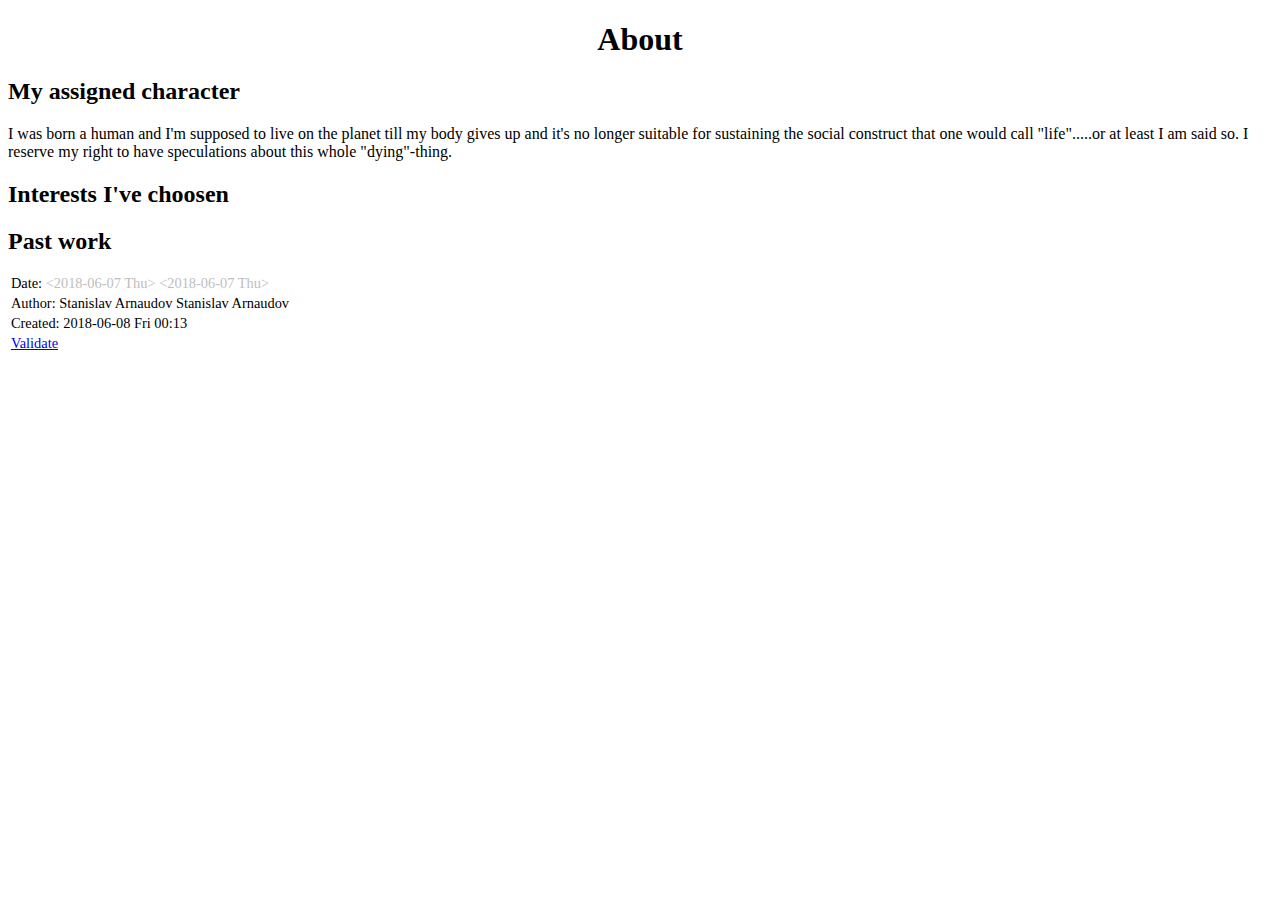
<file: org/about.html>
<?xml version="1.0" encoding="utf-8"?>
<!DOCTYPE html PUBLIC "-//W3C//DTD XHTML 1.0 Strict//EN"
"http://www.w3.org/TR/xhtml1/DTD/xhtml1-strict.dtd">
<html xmlns="http://www.w3.org/1999/xhtml" lang="en" xml:lang="en">
<head>
<!-- 2018-06-08 Fri 00:13 -->
<meta http-equiv="Content-Type" content="text/html;charset=utf-8" />
<meta name="viewport" content="width=device-width, initial-scale=1" />
<title>About</title>
<meta name="generator" content="Org mode" />
<meta name="author" content="Stanislav Arnaudov Stanislav Arnaudov" />
<meta name="description" content="Simple and basic description of who am I and what the hell I'm all about."
 />
<style type="text/css">
 <!--/*--><![CDATA[/*><!--*/
  .title  { text-align: center;
             margin-bottom: .2em; }
  .subtitle { text-align: center;
              font-size: medium;
              font-weight: bold;
              margin-top:0; }
  .todo   { font-family: monospace; color: red; }
  .done   { font-family: monospace; color: green; }
  .priority { font-family: monospace; color: orange; }
  .tag    { background-color: #eee; font-family: monospace;
            padding: 2px; font-size: 80%; font-weight: normal; }
  .timestamp { color: #bebebe; }
  .timestamp-kwd { color: #5f9ea0; }
  .org-right  { margin-left: auto; margin-right: 0px;  text-align: right; }
  .org-left   { margin-left: 0px;  margin-right: auto; text-align: left; }
  .org-center { margin-left: auto; margin-right: auto; text-align: center; }
  .underline { text-decoration: underline; }
  #postamble p, #preamble p { font-size: 90%; margin: .2em; }
  p.verse { margin-left: 3%; }
  pre {
    border: 1px solid #ccc;
    box-shadow: 3px 3px 3px #eee;
    padding: 8pt;
    font-family: monospace;
    overflow: auto;
    margin: 1.2em;
  }
  pre.src {
    position: relative;
    overflow: visible;
    padding-top: 1.2em;
  }
  pre.src:before {
    display: none;
    position: absolute;
    background-color: white;
    top: -10px;
    right: 10px;
    padding: 3px;
    border: 1px solid black;
  }
  pre.src:hover:before { display: inline;}
  /* Languages per Org manual */
  pre.src-asymptote:before { content: 'Asymptote'; }
  pre.src-awk:before { content: 'Awk'; }
  pre.src-C:before { content: 'C'; }
  /* pre.src-C++ doesn't work in CSS */
  pre.src-clojure:before { content: 'Clojure'; }
  pre.src-css:before { content: 'CSS'; }
  pre.src-D:before { content: 'D'; }
  pre.src-ditaa:before { content: 'ditaa'; }
  pre.src-dot:before { content: 'Graphviz'; }
  pre.src-calc:before { content: 'Emacs Calc'; }
  pre.src-emacs-lisp:before { content: 'Emacs Lisp'; }
  pre.src-fortran:before { content: 'Fortran'; }
  pre.src-gnuplot:before { content: 'gnuplot'; }
  pre.src-haskell:before { content: 'Haskell'; }
  pre.src-hledger:before { content: 'hledger'; }
  pre.src-java:before { content: 'Java'; }
  pre.src-js:before { content: 'Javascript'; }
  pre.src-latex:before { content: 'LaTeX'; }
  pre.src-ledger:before { content: 'Ledger'; }
  pre.src-lisp:before { content: 'Lisp'; }
  pre.src-lilypond:before { content: 'Lilypond'; }
  pre.src-lua:before { content: 'Lua'; }
  pre.src-matlab:before { content: 'MATLAB'; }
  pre.src-mscgen:before { content: 'Mscgen'; }
  pre.src-ocaml:before { content: 'Objective Caml'; }
  pre.src-octave:before { content: 'Octave'; }
  pre.src-org:before { content: 'Org mode'; }
  pre.src-oz:before { content: 'OZ'; }
  pre.src-plantuml:before { content: 'Plantuml'; }
  pre.src-processing:before { content: 'Processing.js'; }
  pre.src-python:before { content: 'Python'; }
  pre.src-R:before { content: 'R'; }
  pre.src-ruby:before { content: 'Ruby'; }
  pre.src-sass:before { content: 'Sass'; }
  pre.src-scheme:before { content: 'Scheme'; }
  pre.src-screen:before { content: 'Gnu Screen'; }
  pre.src-sed:before { content: 'Sed'; }
  pre.src-sh:before { content: 'shell'; }
  pre.src-sql:before { content: 'SQL'; }
  pre.src-sqlite:before { content: 'SQLite'; }
  /* additional languages in org.el's org-babel-load-languages alist */
  pre.src-forth:before { content: 'Forth'; }
  pre.src-io:before { content: 'IO'; }
  pre.src-J:before { content: 'J'; }
  pre.src-makefile:before { content: 'Makefile'; }
  pre.src-maxima:before { content: 'Maxima'; }
  pre.src-perl:before { content: 'Perl'; }
  pre.src-picolisp:before { content: 'Pico Lisp'; }
  pre.src-scala:before { content: 'Scala'; }
  pre.src-shell:before { content: 'Shell Script'; }
  pre.src-ebnf2ps:before { content: 'ebfn2ps'; }
  /* additional language identifiers per "defun org-babel-execute"
       in ob-*.el */
  pre.src-cpp:before  { content: 'C++'; }
  pre.src-abc:before  { content: 'ABC'; }
  pre.src-coq:before  { content: 'Coq'; }
  pre.src-groovy:before  { content: 'Groovy'; }
  /* additional language identifiers from org-babel-shell-names in
     ob-shell.el: ob-shell is the only babel language using a lambda to put
     the execution function name together. */
  pre.src-bash:before  { content: 'bash'; }
  pre.src-csh:before  { content: 'csh'; }
  pre.src-ash:before  { content: 'ash'; }
  pre.src-dash:before  { content: 'dash'; }
  pre.src-ksh:before  { content: 'ksh'; }
  pre.src-mksh:before  { content: 'mksh'; }
  pre.src-posh:before  { content: 'posh'; }
  /* Additional Emacs modes also supported by the LaTeX listings package */
  pre.src-ada:before { content: 'Ada'; }
  pre.src-asm:before { content: 'Assembler'; }
  pre.src-caml:before { content: 'Caml'; }
  pre.src-delphi:before { content: 'Delphi'; }
  pre.src-html:before { content: 'HTML'; }
  pre.src-idl:before { content: 'IDL'; }
  pre.src-mercury:before { content: 'Mercury'; }
  pre.src-metapost:before { content: 'MetaPost'; }
  pre.src-modula-2:before { content: 'Modula-2'; }
  pre.src-pascal:before { content: 'Pascal'; }
  pre.src-ps:before { content: 'PostScript'; }
  pre.src-prolog:before { content: 'Prolog'; }
  pre.src-simula:before { content: 'Simula'; }
  pre.src-tcl:before { content: 'tcl'; }
  pre.src-tex:before { content: 'TeX'; }
  pre.src-plain-tex:before { content: 'Plain TeX'; }
  pre.src-verilog:before { content: 'Verilog'; }
  pre.src-vhdl:before { content: 'VHDL'; }
  pre.src-xml:before { content: 'XML'; }
  pre.src-nxml:before { content: 'XML'; }
  /* add a generic configuration mode; LaTeX export needs an additional
     (add-to-list 'org-latex-listings-langs '(conf " ")) in .emacs */
  pre.src-conf:before { content: 'Configuration File'; }

  table { border-collapse:collapse; }
  caption.t-above { caption-side: top; }
  caption.t-bottom { caption-side: bottom; }
  td, th { vertical-align:top;  }
  th.org-right  { text-align: center;  }
  th.org-left   { text-align: center;   }
  th.org-center { text-align: center; }
  td.org-right  { text-align: right;  }
  td.org-left   { text-align: left;   }
  td.org-center { text-align: center; }
  dt { font-weight: bold; }
  .footpara { display: inline; }
  .footdef  { margin-bottom: 1em; }
  .figure { padding: 1em; }
  .figure p { text-align: center; }
  .inlinetask {
    padding: 10px;
    border: 2px solid gray;
    margin: 10px;
    background: #ffffcc;
  }
  #org-div-home-and-up
   { text-align: right; font-size: 70%; white-space: nowrap; }
  textarea { overflow-x: auto; }
  .linenr { font-size: smaller }
  .code-highlighted { background-color: #ffff00; }
  .org-info-js_info-navigation { border-style: none; }
  #org-info-js_console-label
    { font-size: 10px; font-weight: bold; white-space: nowrap; }
  .org-info-js_search-highlight
    { background-color: #ffff00; color: #000000; font-weight: bold; }
  .org-svg { width: 90%; }
  /*]]>*/-->
</style>
<script type="text/javascript">
/*
@licstart  The following is the entire license notice for the
JavaScript code in this tag.

Copyright (C) 2012-2018 Free Software Foundation, Inc.

The JavaScript code in this tag is free software: you can
redistribute it and/or modify it under the terms of the GNU
General Public License (GNU GPL) as published by the Free Software
Foundation, either version 3 of the License, or (at your option)
any later version.  The code is distributed WITHOUT ANY WARRANTY;
without even the implied warranty of MERCHANTABILITY or FITNESS
FOR A PARTICULAR PURPOSE.  See the GNU GPL for more details.

As additional permission under GNU GPL version 3 section 7, you
may distribute non-source (e.g., minimized or compacted) forms of
that code without the copy of the GNU GPL normally required by
section 4, provided you include this license notice and a URL
through which recipients can access the Corresponding Source.


@licend  The above is the entire license notice
for the JavaScript code in this tag.
*/
<!--/*--><![CDATA[/*><!--*/
 function CodeHighlightOn(elem, id)
 {
   var target = document.getElementById(id);
   if(null != target) {
     elem.cacheClassElem = elem.className;
     elem.cacheClassTarget = target.className;
     target.className = "code-highlighted";
     elem.className   = "code-highlighted";
   }
 }
 function CodeHighlightOff(elem, id)
 {
   var target = document.getElementById(id);
   if(elem.cacheClassElem)
     elem.className = elem.cacheClassElem;
   if(elem.cacheClassTarget)
     target.className = elem.cacheClassTarget;
 }
/*]]>*///-->
</script>
</head>
<body>
<div id="content">
<h1 class="title">About</h1>








<div id="outline-container-orgc6f2314" class="outline-2">
<h2 id="orgc6f2314">My assigned character</h2>
<div class="outline-text-2" id="text-orgc6f2314">
<p>
I was born a human and I'm supposed to live on the planet till my body gives up and it's no longer suitable for sustaining the social construct that one would call "life".....or at least I am said so. I reserve my right to have speculations about this whole "dying"-thing.
</p>
</div>
</div>


<div id="outline-container-org3743846" class="outline-2">
<h2 id="org3743846">Interests I've choosen</h2>
</div>

<div id="outline-container-orgf3391f1" class="outline-2">
<h2 id="orgf3391f1">Past work</h2>
</div>
</div>
<div id="postamble" class="status">
<p class="date">Date: <span class="timestamp-wrapper"><span class="timestamp">&lt;2018-06-07 Thu&gt;</span></span> <span class="timestamp-wrapper"><span class="timestamp">&lt;2018-06-07 Thu&gt;</span></span></p>
<p class="author">Author: Stanislav Arnaudov Stanislav Arnaudov</p>
<p class="date">Created: 2018-06-08 Fri 00:13</p>
<p class="validation"><a href="http://validator.w3.org/check?uri=referer">Validate</a></p>
</div>
</body>
</html>
</file>
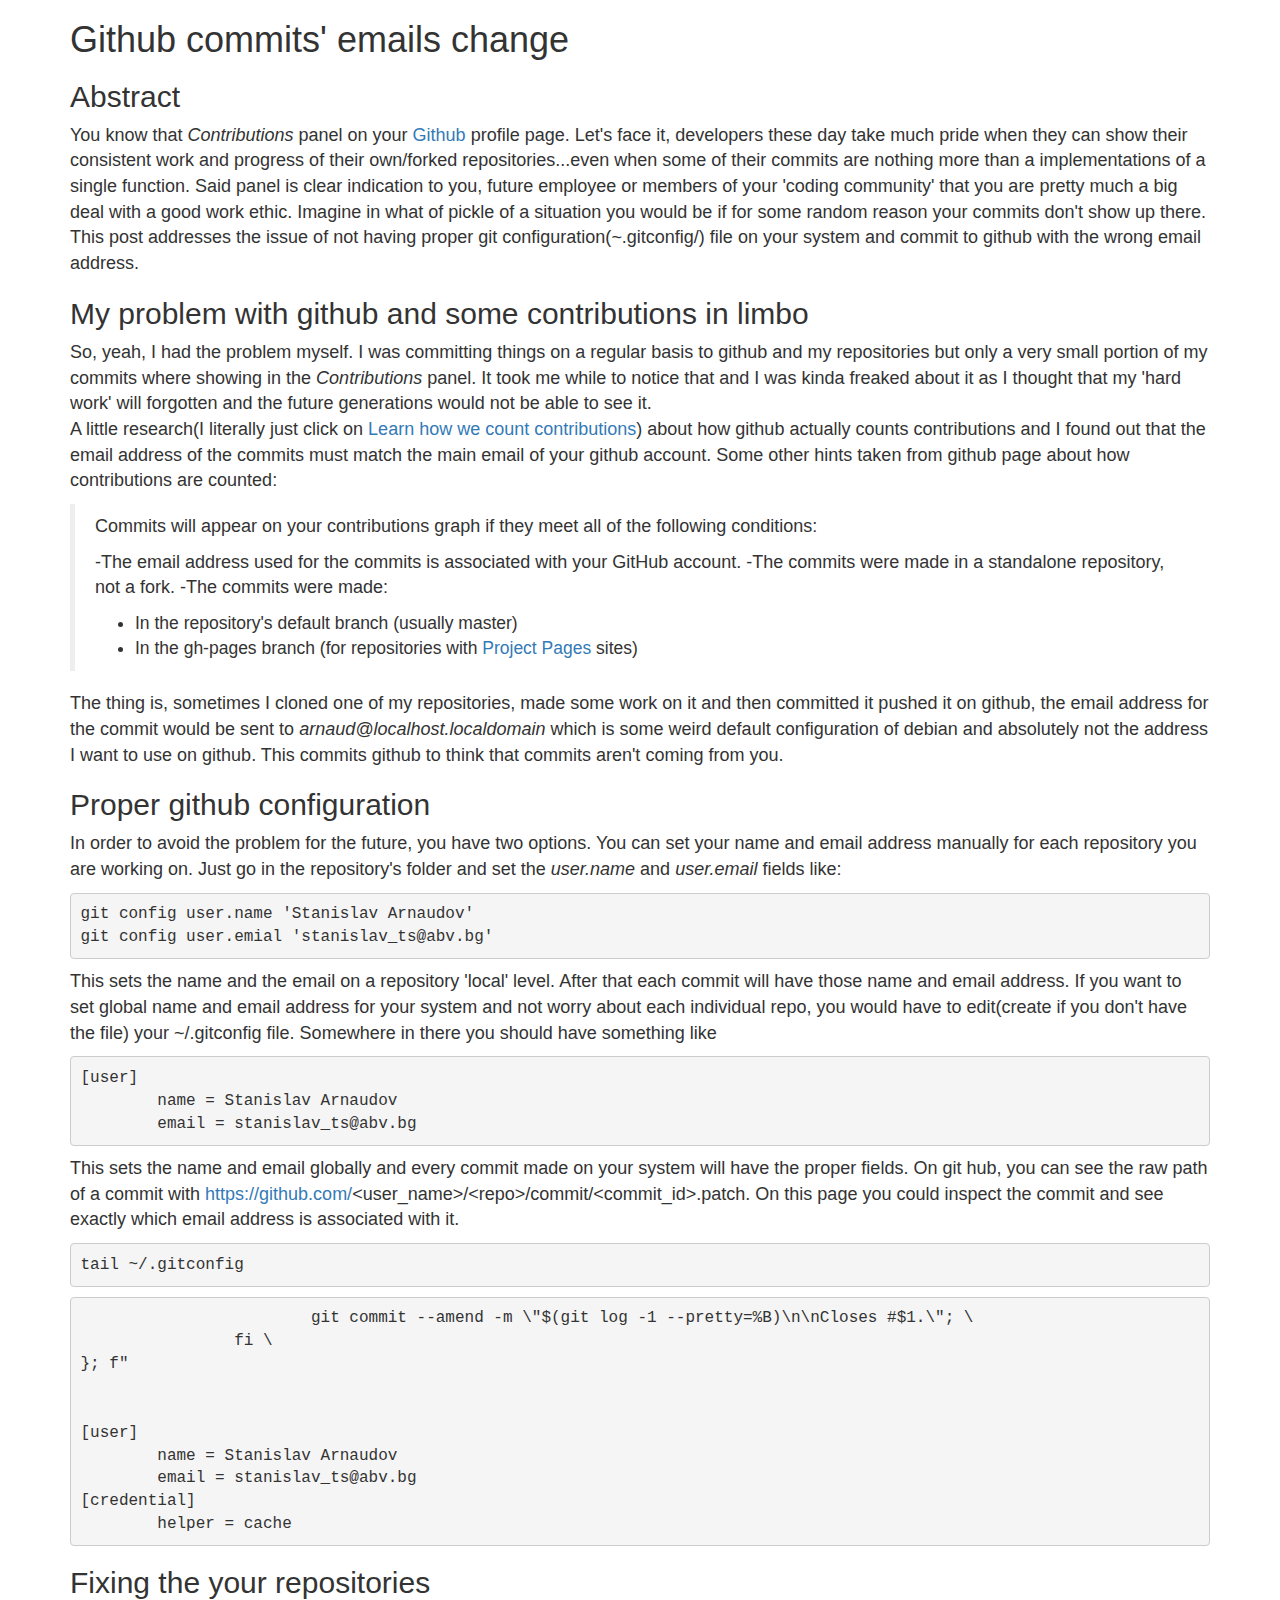
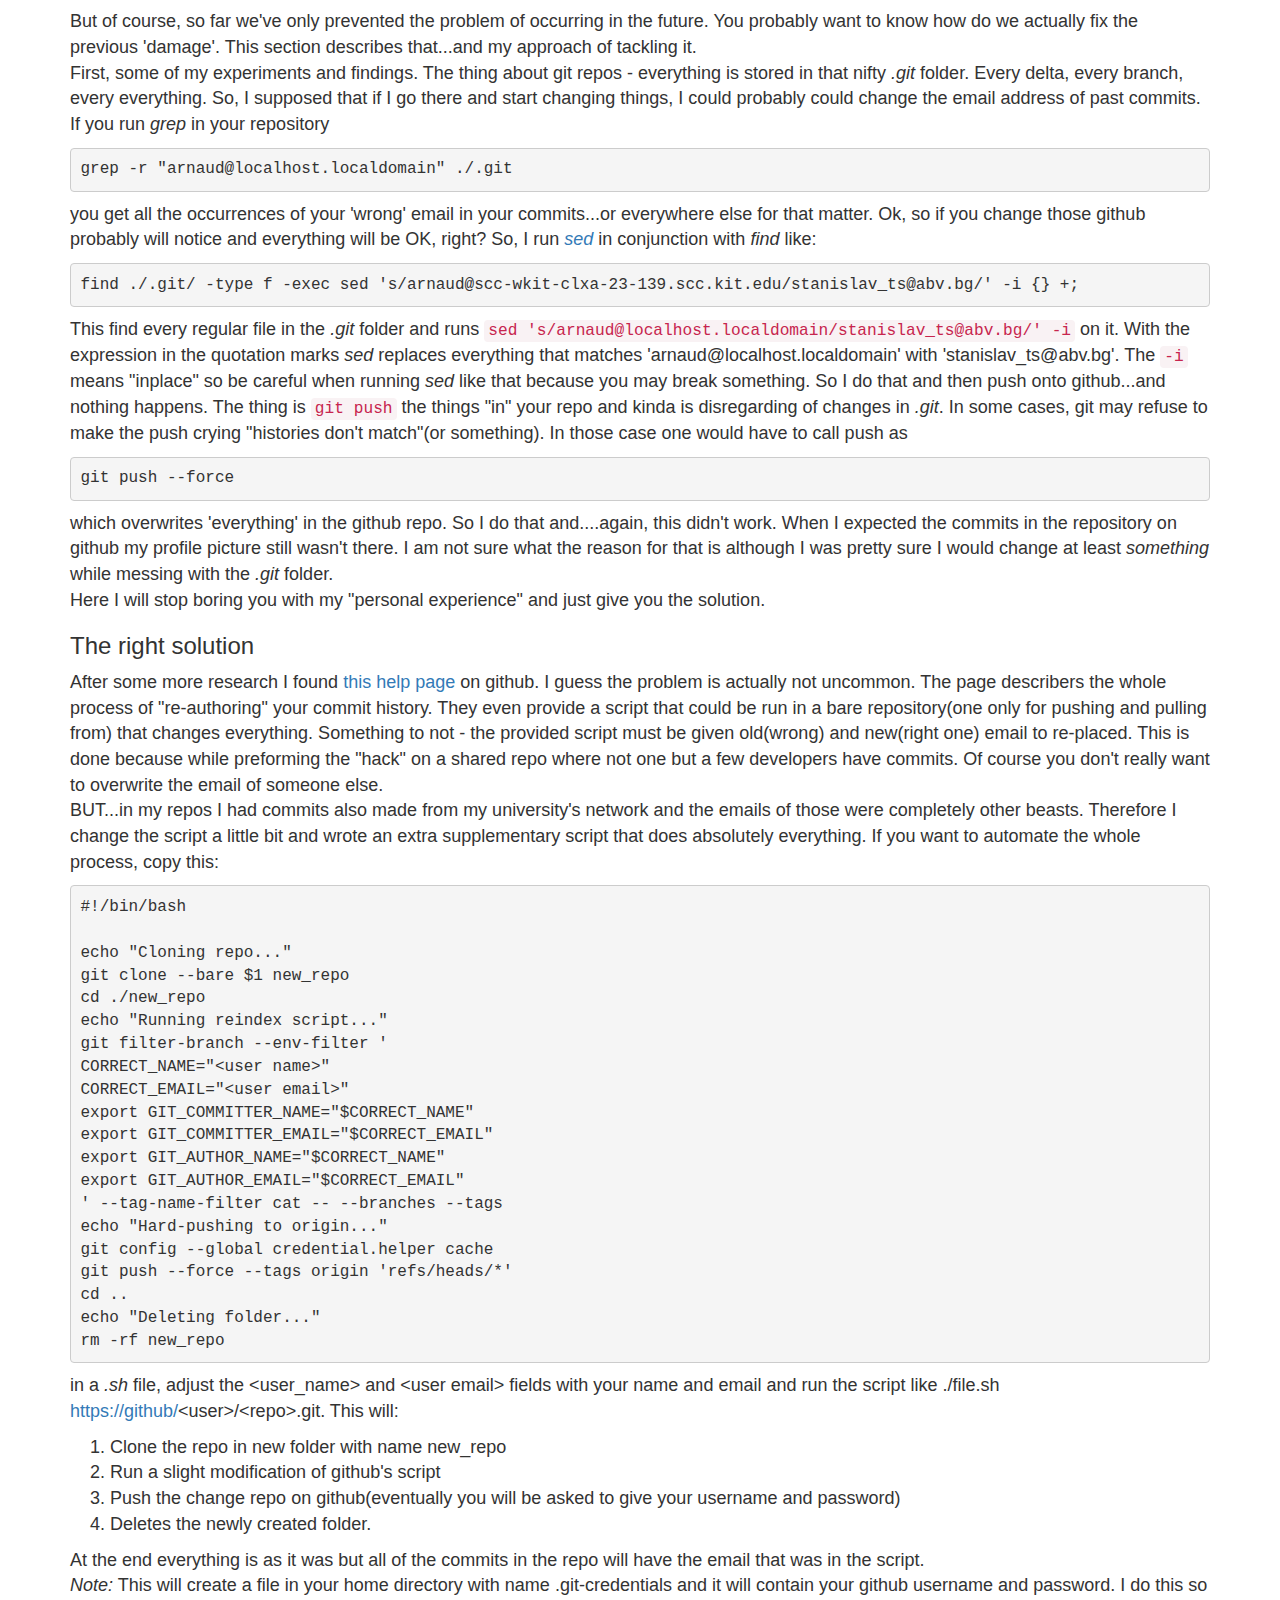
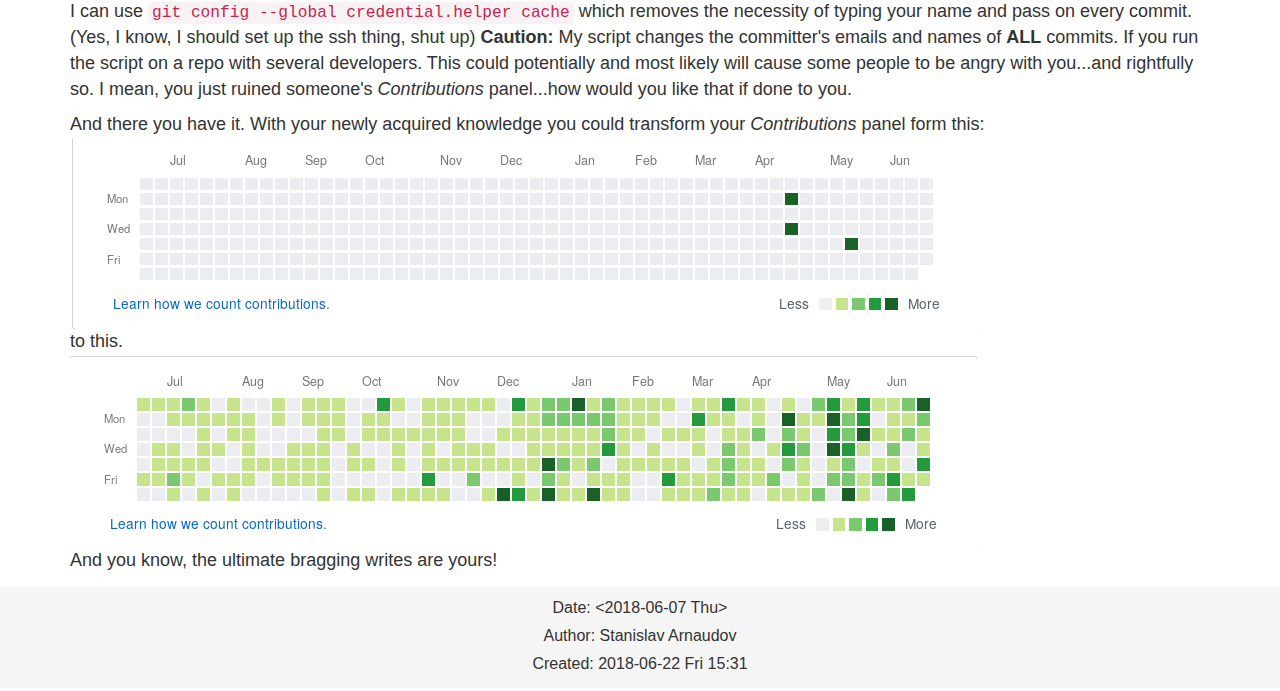
<file: org/posts/github_history_repair.html>
<!doctype html>
<html lang="en">
<head>
<title>Github commits' emails change</title>
<!-- 2018-06-22 Fri 15:31 -->
<meta charset="utf-8">
<meta name="viewport" content="width=device-width, initial-scale=1">
<meta name="generator" content="Org-mode">
<meta name="author" content="Stanislav Arnaudov">

<link  href="https://cdnjs.cloudflare.com/ajax/libs/twitter-bootstrap/3.3.5/css/bootstrap.min.css" rel="stylesheet">
<script src="https://cdnjs.cloudflare.com/ajax/libs/jquery/1.11.3/jquery.min.js"></script>
<script src="https://cdnjs.cloudflare.com/ajax/libs/twitter-bootstrap/3.3.5/js/bootstrap.min.js"></script>
<style type="text/css">
/* org mode styles on top of twbs */

html {
    position: relative;
    min-height: 100%;
}

body {
    font-size: 18px;
    margin-bottom: 105px;
}

footer {
    position: absolute;
    bottom: 0;
    width: 100%;
    height: 101px;
    background-color: #f5f5f5;
}

footer > div {
    padding: 10px;
}

footer p {
    margin: 0 0 5px;
    text-align: center;
    font-size: 16px;
}

#table-of-contents {
    margin-top: 20px;
    margin-bottom: 20px;
}

blockquote p {
    font-size: 18px;
}

pre {
    font-size: 16px;
}

.footpara {
    display: inline-block;
}

figcaption {
  font-size: 16px;
  color: #666;
  font-style: italic;
  padding-bottom: 15px;
}

/* from twbs docs */

.bs-docs-sidebar.affix {
    position: static;
}
@media (min-width: 768px) {
    .bs-docs-sidebar {
        padding-left: 20px;
    }
}

/* All levels of nav */
.bs-docs-sidebar .nav > li > a {
    display: block;
    padding: 4px 20px;
    font-size: 14px;
    font-weight: 500;
    color: #999;
}
.bs-docs-sidebar .nav > li > a:hover,
.bs-docs-sidebar .nav > li > a:focus {
    padding-left: 19px;
    color: #A1283B;
    text-decoration: none;
    background-color: transparent;
    border-left: 1px solid #A1283B;
}
.bs-docs-sidebar .nav > .active > a,
.bs-docs-sidebar .nav > .active:hover > a,
.bs-docs-sidebar .nav > .active:focus > a {
    padding-left: 18px;
    font-weight: bold;
    color: #A1283B;
    background-color: transparent;
    border-left: 2px solid #A1283B;
}

/* Nav: second level (shown on .active) */
.bs-docs-sidebar .nav .nav {
    display: none; /* Hide by default, but at >768px, show it */
    padding-bottom: 10px;
}
.bs-docs-sidebar .nav .nav > li > a {
    padding-top: 1px;
    padding-bottom: 1px;
    padding-left: 30px;
    font-size: 12px;
    font-weight: normal;
}
.bs-docs-sidebar .nav .nav > li > a:hover,
.bs-docs-sidebar .nav .nav > li > a:focus {
    padding-left: 29px;
}
.bs-docs-sidebar .nav .nav > .active > a,
.bs-docs-sidebar .nav .nav > .active:hover > a,
.bs-docs-sidebar .nav .nav > .active:focus > a {
    padding-left: 28px;
    font-weight: 500;
}

/* Nav: third level (shown on .active) */
.bs-docs-sidebar .nav .nav .nav {
    padding-bottom: 10px;
}
.bs-docs-sidebar .nav .nav .nav > li > a {
    padding-top: 1px;
    padding-bottom: 1px;
    padding-left: 40px;
    font-size: 12px;
    font-weight: normal;
}
.bs-docs-sidebar .nav .nav .nav > li > a:hover,
.bs-docs-sidebar .nav .nav .nav > li > a:focus {
    padding-left: 39px;
}
.bs-docs-sidebar .nav .nav .nav > .active > a,
.bs-docs-sidebar .nav .nav .nav > .active:hover > a,
.bs-docs-sidebar .nav .nav .nav > .active:focus > a {
    padding-left: 38px;
    font-weight: 500;
}

/* Show and affix the side nav when space allows it */
@media (min-width: 992px) {
    .bs-docs-sidebar .nav > .active > ul {
        display: block;
    }
    /* Widen the fixed sidebar */
    .bs-docs-sidebar.affix,
    .bs-docs-sidebar.affix-bottom {
        width: 213px;
    }
    .bs-docs-sidebar.affix {
        position: fixed; /* Undo the static from mobile first approach */
        top: 20px;
    }
    .bs-docs-sidebar.affix-bottom {
        position: absolute; /* Undo the static from mobile first approach */
    }
    .bs-docs-sidebar.affix .bs-docs-sidenav,.bs-docs-sidebar.affix-bottom .bs-docs-sidenav {
        margin-top: 0;
        margin-bottom: 0
    }
}
@media (min-width: 1200px) {
    /* Widen the fixed sidebar again */
    .bs-docs-sidebar.affix-bottom,
    .bs-docs-sidebar.affix {
        width: 263px;
    }
}
</style>
<script type="text/javascript">
$(function() {
    'use strict';

    $('.bs-docs-sidebar li').first().addClass('active');

    $(document.body).scrollspy({target: '.bs-docs-sidebar'});

    $('.bs-docs-sidebar').affix();
});
</script>
</head>
<body>
<div id="content" class="container">
<div class="row"><div class="col-md-12"><h1 class="title">Github commits' emails change</h1>


<div id="outline-container-sec-" class="outline-2">
<h2 id="sec-">Abstract</h2>
<div class="outline-text-2" id="text-">
<p>
You know that <i>Contributions</i> panel on your <a href="http://github.com/">Github</a> profile page. Let's face it, developers these day take much pride when they can show their consistent work and progress of their own/forked repositories...even when some of their commits are nothing more than a implementations of a single function. Said panel is clear indication to you, future employee or members of your 'coding community' that you are pretty much a big deal with a good work ethic. Imagine in what of pickle of a situation you would be if for some random reason your commits don't show up there. This post addresses the issue of not having proper git configuration(<i>~</i>.gitconfig/) file on your system and commit to github with the wrong email address.
</p>
</div>
</div>

<div id="outline-container-sec-" class="outline-2">
<h2 id="sec-">My problem with github and some contributions in limbo</h2>
<div class="outline-text-2" id="text-">
<p>
So, yeah, I had the problem myself. I was committing things on a regular basis to github and my repositories but only a very small portion of my commits where showing in the <i>Contributions</i> panel. It took me while to notice that and I was kinda freaked about it as I thought that my 'hard work' will forgotten and the future generations would not be able to see it.
<br >
A little research(I literally just click on <a href="https://help.github.com/articles/why-are-my-contributions-not-showing-up-on-my-profile/">Learn how we count contributions</a>) about how github actually counts contributions and I found out that the email address of the commits must match the main email of your github account. Some other hints taken from github page about how contributions are counted:
</p>
<blockquote>
<p>
Commits will appear on your contributions graph if they meet all of the following conditions:
</p>

<p>
-The email address used for the commits is associated with your GitHub account.
-The commits were made in a standalone repository, not a fork.
-The commits were made:
</p>
<ul class="org-ul">
<li>In the repository's default branch (usually master)
</li>
<li>In the gh-pages branch (for repositories with <a href="https://help.github.com/articles/user-organization-and-project-pages/#project-pages-sites">Project Pages</a> sites)
</li>
</ul>
</blockquote>
<p>
The thing is, sometimes I cloned one of my repositories, made some work on it and then committed it pushed it on github, the email address for the commit would be sent to <i>arnaud@localhost.localdomain</i> which is some weird default configuration of debian and absolutely not the address I want to use on github. This commits github to think that commits aren't coming from you.
</p>
</div>
</div>

<div id="outline-container-sec-" class="outline-2">
<h2 id="sec-">Proper github configuration</h2>
<div class="outline-text-2" id="text-">
<p>
In order to avoid the problem for the future, you have two options. You can set your name and email address manually for each repository you are working on. Just go in the repository's folder and set the <i>user.name</i> and <i>user.email</i> fields like:
</p>
<pre class="example">
git config user.name 'Stanislav Arnaudov'
git config user.emial 'stanislav_ts@abv.bg'
</pre>
<p>
This sets the name and the email on a repository 'local' level. After that each commit will have those name and email address. If you want to set global name and email address for your system and not worry about each individual repo, you would have to edit(create if you don't have the file) your ~/.gitconfig file. Somewhere in there you should have something like
</p>
<pre class="example">
[user]
        name = Stanislav Arnaudov
        email = stanislav_ts@abv.bg
</pre>
<p>
This sets the name and email globally and every commit made on your system will have the proper fields. On git hub, you can see the raw path of a commit with  <a href="https://github.com/">https://github.com/</a>&lt;user_name&gt;/&lt;repo&gt;/commit/&lt;commit_id&gt;.patch. On this page you could inspect the commit and see exactly which email address is associated with it.
</p>

<div class="org-src-container">

<pre class="src src-bash">tail ~/.gitconfig
</pre>
</div>
<pre class="example">
			git commit --amend -m \"$(git log -1 --pretty=%B)\n\nCloses #$1.\"; \
		fi \
}; f"


[user]
        name = Stanislav Arnaudov
        email = stanislav_ts@abv.bg
[credential]
	helper = cache
</pre>
</div>
</div>

<div id="outline-container-sec-" class="outline-2">
<h2 id="sec-">Fixing the your repositories</h2>
<div class="outline-text-2" id="text-">
<p>
But of course, so far we've only prevented the problem of occurring in the future. You probably want to know how do we actually fix the previous 'damage'. This section describes that...and my approach of tackling it.
<br >
First, some of my experiments and findings. The thing about git repos - everything is stored in that nifty <i>.git</i> folder. Every delta, every branch, every everything. So, I supposed that if I go there and start changing things, I could probably could change the email address of past commits. If you run <i>grep</i> in your repository
</p>
<pre class="example">
grep -r "arnaud@localhost.localdomain" ./.git
</pre>
<p>
you get all the occurrences of your 'wrong' email in your commits...or everywhere else for that matter. Ok, so if you change those github probably will notice and everything will be OK, right? So, I run <i><a href="https://en.wikipedia.org/wiki/Sed">sed</a></i> in conjunction with <i>find</i> like:
</p>
<pre class="example">
find ./.git/ -type f -exec sed 's/arnaud@scc-wkit-clxa-23-139.scc.kit.edu/stanislav_ts@abv.bg/' -i {} +;
</pre>
<p>
This find every regular file in the <i>.git</i> folder and runs <code>sed 's/arnaud@localhost.localdomain/stanislav_ts@abv.bg/' -i</code> on it. With the expression in the quotation marks <i>sed</i> replaces everything that matches 'arnaud@localhost.localdomain' with 'stanislav_ts@abv.bg'. The <code>-i</code> means "inplace" so be careful when running <i>sed</i> like that because you may break something. So I do that and then push onto github...and nothing happens. The thing is <code>git push</code> the things "in" your repo and kinda is disregarding of changes in <i>.git</i>. In some cases, git may refuse to make the push crying "histories don't match"(or something). In those case one would have to call push as
</p>
<pre class="example">
git push --force
</pre>
<p>
which overwrites 'everything' in the github repo. So I do that and....again, this didn't work. When I expected the commits in the repository on github my profile picture still wasn't there. I am not sure what the reason for that is although I was pretty sure I would change at least <i>something</i> while messing with the <i>.git</i> folder.
<br >
Here I will stop boring you with my "personal experience" and just give you the solution.
</p>
</div>
<div id="outline-container-sec-" class="outline-3">
<h3 id="sec-">The right solution</h3>
<div class="outline-text-3" id="text-">
<p>
After some more research I found <a href="https://help.github.com/articles/changing-author-info/">this help page</a> on github. I guess the problem is actually not uncommon. The page describers the whole process of "re-authoring" your commit history. They even provide a script that could be run in a bare repository(one only for pushing and pulling from) that changes everything. Something to not - the provided script must be given old(wrong) and new(right one) email to re-placed. This is done because while preforming the "hack" on a shared repo where not one but a few developers have commits. Of course you don't really want to overwrite the email of someone else.
<br >
BUT...in my repos I had commits also made from my university's network and the emails of those were completely other beasts. Therefore I change the script a little bit and wrote an extra supplementary script that does absolutely everything. If you want to automate the whole process, copy this:
</p>
<pre class="example">
#!/bin/bash

echo "Cloning repo..."
git clone --bare $1 new_repo
cd ./new_repo
echo "Running reindex script..."
git filter-branch --env-filter '
CORRECT_NAME="&lt;user name&gt;"
CORRECT_EMAIL="&lt;user email&gt;"
export GIT_COMMITTER_NAME="$CORRECT_NAME"
export GIT_COMMITTER_EMAIL="$CORRECT_EMAIL"
export GIT_AUTHOR_NAME="$CORRECT_NAME"
export GIT_AUTHOR_EMAIL="$CORRECT_EMAIL"
' --tag-name-filter cat -- --branches --tags
echo "Hard-pushing to origin..."
git config --global credential.helper cache
git push --force --tags origin 'refs/heads/*'
cd ..
echo "Deleting folder..."
rm -rf new_repo
</pre>
<p>
in a <i>.sh</i> file, adjust the &lt;user_name&gt; and &lt;user email&gt; fields with your name and email and run the script like ./file.sh <a href="https://github/">https://github/</a>&lt;user&gt;/&lt;repo&gt;.git. This will:
</p>
<ol class="org-ol">
<li>Clone the repo in new folder with name new_repo
</li>
<li>Run a slight modification of github's script
</li>
<li>Push the change repo on github(eventually you will be asked to give your username and password)
</li>
<li>Deletes the newly created folder.
</li>
</ol>
<p>
At the end everything is as it was but all of the commits in the repo will have the email that was in the script.
<br >
<i>Note:</i> This will create a file in your home directory with name .git-credentials and it will contain your github username and password. I do this so I can use <code>git config --global credential.helper cache</code> which removes the necessity of typing your name and pass on every commit.(Yes, I know, I should set up the ssh thing, shut up)
<b>Caution:</b> My script changes the committer's emails and names of <span class="underline"><b>ALL</b></span> commits. If you run the script on a repo with several developers. This could potentially and most likely will cause some people to be angry with you...and rightfully so. I mean, you just ruined someone's <i>Contributions</i> panel...how would you like that if done to you.
<br >
</p>

<p>
And there you have it. With your newly acquired knowledge you could transform your <i>Contributions</i> panel form this:
<img src="./images/panel_bad.png" class="img-responsive" alt="panel_bad.png">
to this.
<img src="./images/pane_good.png" class="img-responsive" alt="pane_good.png">
And you know, the ultimate bragging writes are yours!
</p>
</div>
</div>
</div>
</div></div></div>
<footer id="postamble" class="">
<div><p class="date">Date: <span class="timestamp-wrapper"><span class="timestamp">&lt;2018-06-07 Thu&gt;</span></span></p>
<p class="author">Author: Stanislav Arnaudov</p>
<p class="date">Created: 2018-06-22 Fri 15:31</p>
</div>
</footer>
</body>
</html>
</file>
